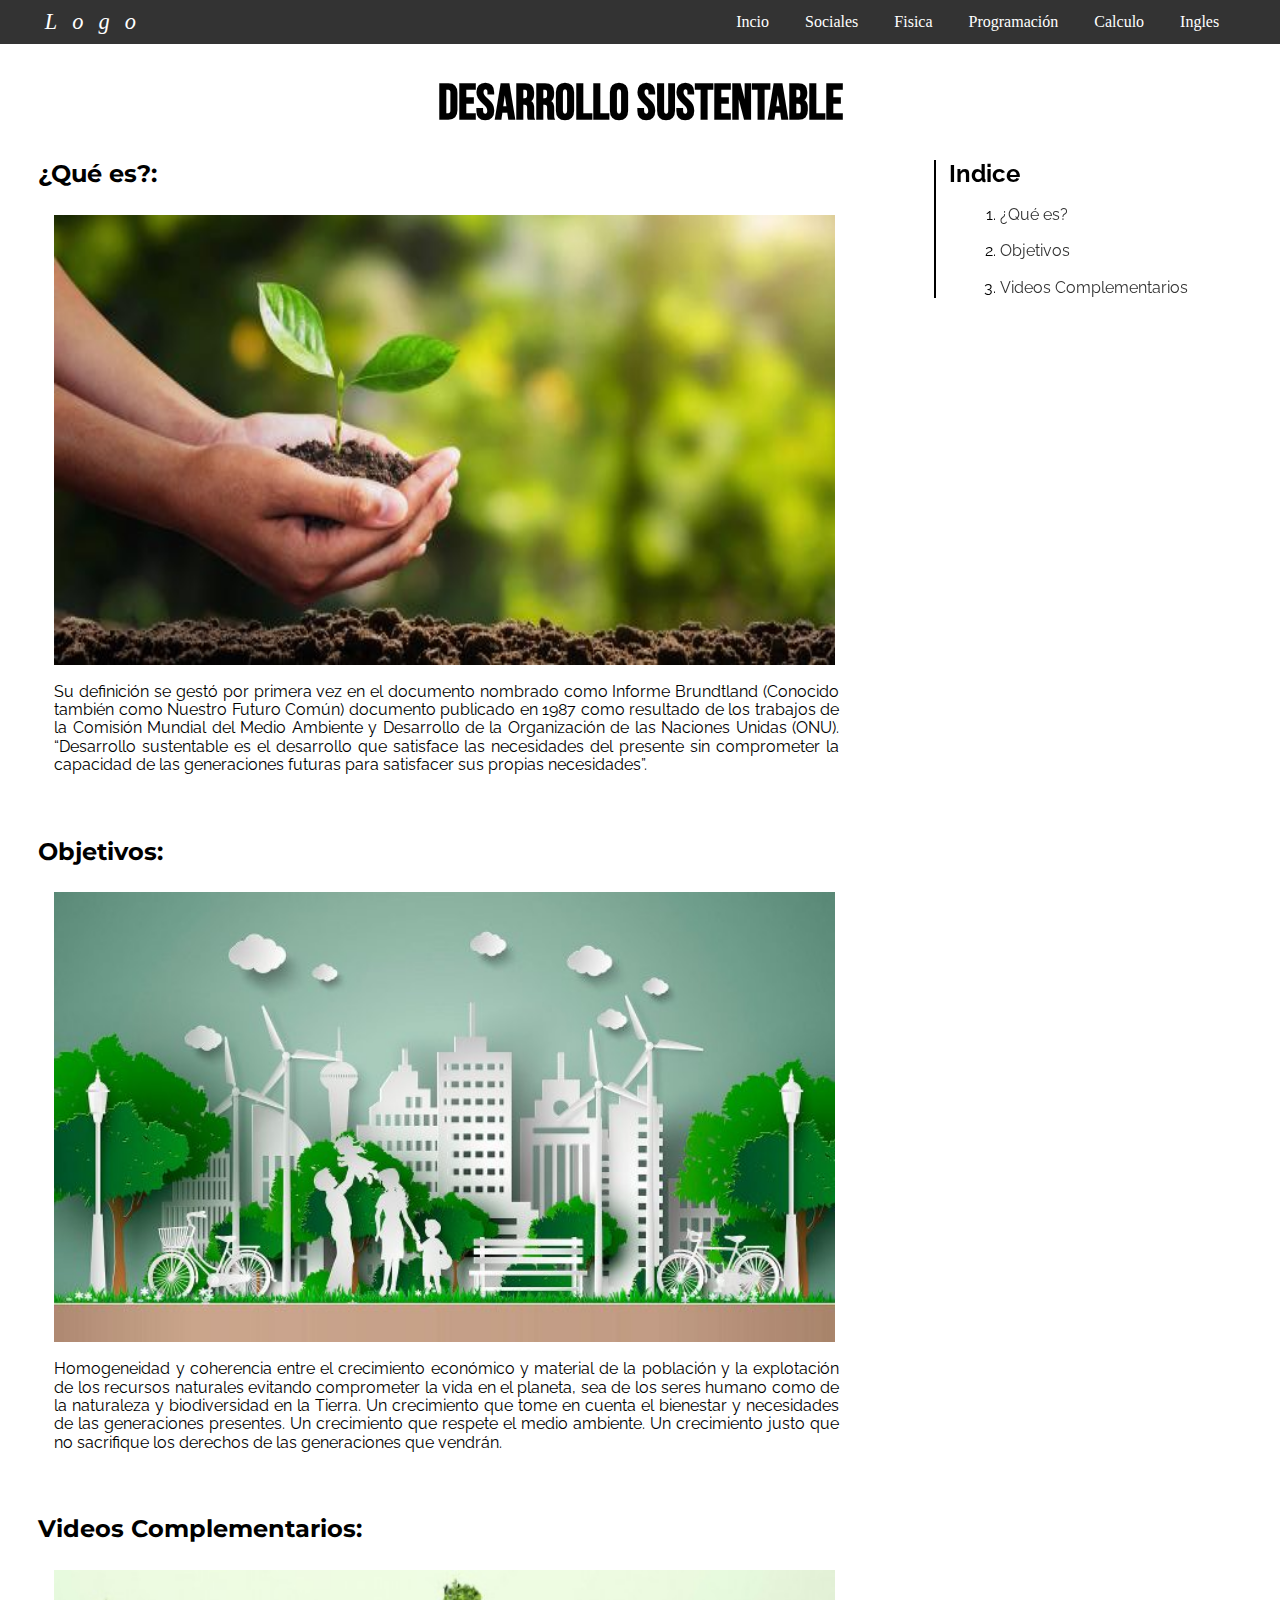
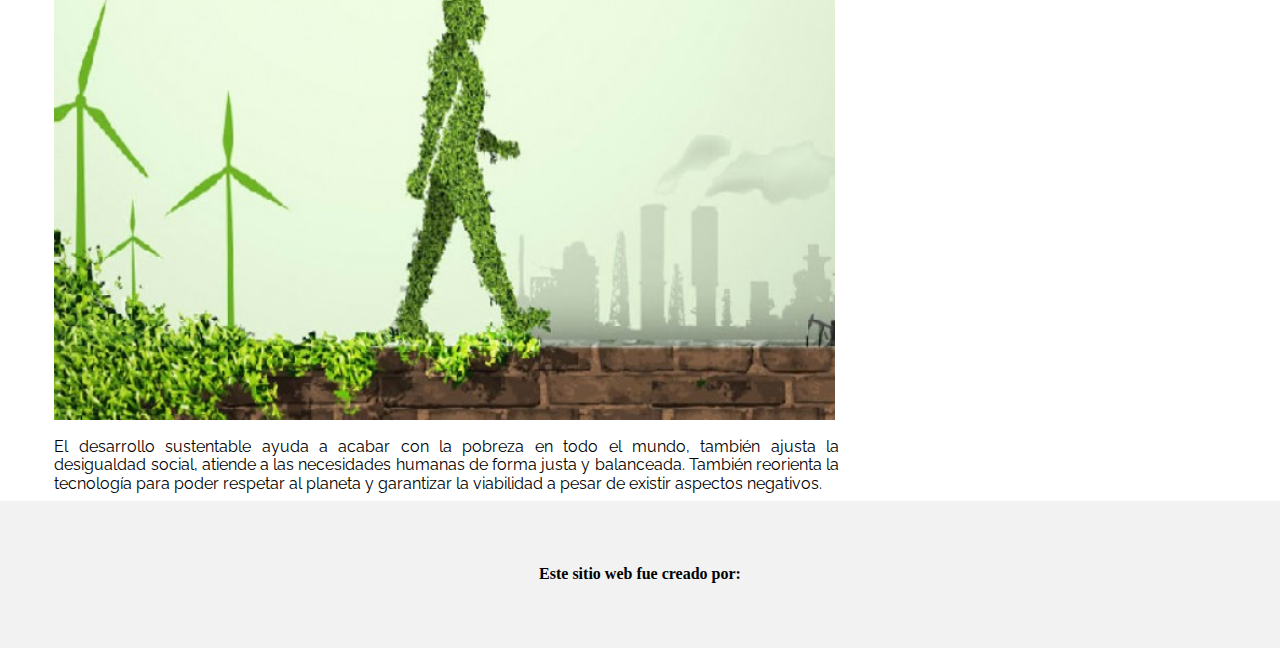
<file: html/index.html>
<!DOCTYPE html>
<html lang="es">
  <head>
    <meta charset="UTF-8" />
    <meta name="viewport" content="width=device-width, initial-scale=1.0" />
    <meta http-equiv="X-UA-Compatible" content="ie=edge" />
    <link rel="icon" href="/imagenes/desarrollo-sustentable.logo.jpg" />
    <link rel="stylesheet" type="text/css" href="/css/style.css" />
    <link rel="stylesheet" type="text/css" href="/css/normalize.css" />
    <link
      href="https://fonts.googleapis.com/css2?family=Bebas+Neue&display=swap"
      rel="stylesheet"
      
    />
    <link
      href="https://fonts.googleapis.com/css2?family=Montserrat:ital,wght@0,500;1,300&display=swap"
      rel="stylesheet"
      
    />
    <link
      href="https://fonts.googleapis.com/css2?family=Raleway:wght@200&display=swap"
      rel="stylesheet"
      
    />
    
    <title>Desarrollo Sustentable</title>
  </head>
  <body id="indice__intro">
    <!--Copiar el codigo de aqui-->
    <header class="header">
      <div class="contenedor logo-nav-contenedor">
        <i href="#" class="logo">Logo</i>
        <span class="menu-icon" id="header__input-menu">&#9776;</span>
        <nav class="navegacion">
          <ul id="navegar">
            <li><a href="/html/index.html">Incio</a></li>
            <li><a href="/html/sociales.html">Sociales</a></li>
            <li><a href="/html/fisica.html">Fisica</a></li>
            <li><a href="/html/programacion.html">Programación</a></li>
            <li><a href="/html/calculo.html">Calculo</a></li>
            <li><a href="/html/ingles.html">Ingles</a></li>
          </ul>
        </nav>
      </div>
    </header>
      <!--Hasta aqui, para mantener este menu de navegacion en todas las paginas-->
    
      <!--Aqui comeiza el cuerpo de la pagina-->
    <article class="main">
      <div class="title">
        <h1>
          Desarrollo Sustentable
        </h1>
      </div>
      <div class="cuerpo">
        <h2 class="cuerpo__h2">¿Qué es?:</h2>
        <section>
          <img
            src="/imagenes/Desarrollo-Sustentable-compressed.jpeg"
            class="imagenes"
            alt=""
            id="section__img--primera"
          />
          <p class="cuerpo__parrafo" id="parrafo1">
            Su definición se gestó por primera vez en el documento nombrado como
            Informe Brundtland (Conocido también como Nuestro Futuro Común)
            documento publicado en 1987 como resultado de los trabajos de la Comisión
            Mundial del Medio Ambiente y Desarrollo de la Organización de las Naciones
            Unidas (ONU).
            “Desarrollo sustentable es el desarrollo que satisface las necesidades del
            presente sin comprometer la capacidad de las generaciones futuras para
            satisfacer sus propias necesidades”.
          </p>
          <br id="indice__objetivos" />
          <br />
          <br />
          <h2 class="cuerpo__h2">Objetivos:</h2>
          <img
            src="/imagenes/ciudades-sustentables.jpg"
            class="imagenes"
            alt="imagen2"
            id="section__img--segunda"
          />
          <p class="cuerpo__parrafo" id="parrafo2">
              Homogeneidad y coherencia entre el crecimiento económico y material de la
              población y la explotación de los recursos naturales evitando comprometer la
              vida en el planeta, sea de los seres humano como de la naturaleza y
              biodiversidad en la Tierra.
              Un crecimiento que tome en cuenta el bienestar y necesidades de las
              generaciones presentes.
              Un crecimiento que respete el medio ambiente.
              Un crecimiento justo que no sacrifique los derechos de las generaciones que
              vendrán.
          </p>
          <br id="indice__ayuda" />
          <br />
          <br />
          <h2 class="cuerpo__h2">Videos Complementarios:</h2>
          <img
            src="/imagenes/Emp-sustentable15.jpg"
            class="imagenes"
            alt="imagen2"
            id="section__img--tercera"
          />
          <p class="cuerpo__parrafo" id="parrafo3">
            El desarrollo sustentable ayuda a acabar con la pobreza en todo el mundo,
            también ajusta la desigualdad social, atiende a las necesidades humanas de
            forma justa y balanceada. También reorienta la tecnología para poder
            respetar al planeta y garantizar la viabilidad a pesar de existir aspectos
            negativos.
          </p>
        </section>
      </div>
    </article>
    <!--Menu de navegación-->
    <aside class="aside__lateral">
      <h2 class="aside__h2">Indice</h2>
      <nav class="indice">
        <ol>
          <li class="nav__ol--text">
            <a href="#indice__intro">¿Qué es?</a>
          </li>
          <br />
          <li class="nav__ol--text">
            <a href="#indice__objetivos">Objetivos</a>
          </li>
          <br />
          <li class="nav__ol--text">
            <a href="#indice__ayuda">Videos Complementarios</a>
          </li>
          </li>
        </ol>
      </nav>
    </aside>
    <footer>
      <h4>Este sitio web fue creado por:</h4>
    </footer>
    <!--Esto es de la barra lateral-->
    <div class="container">
      <input type="checkbox" id="btn-mas">
      <div class="index_mobile">
        <a href="#indice__intro">¿Qué es?</a>
        <a href="#indice__objetivos">Objetivos</a>
        <a href="#indice__ayuda">Videos</a>
      </div>
      <div class="btn-mas">
        <label for="btn-mas" class="index_text">Indice</label>
      </div>
    </div>
    <!--Hasta aqui-->
    <script src="/javascript/main.js"></script>
  </body>
</html>
</file>
<file: css/style.css>
/*Pre loader*/
.loader {
  position: fixed;
  display: flex;
  align-items: center;
  justify-content: center;
  background-color: #333;
  height: 100vh;
  width: 100vw;
  z-index: 9999;
}

.loader div:nth-child(1) {
  position: fixed;
  border: 10px solid transparent;
  border-top-color: rgba(4, 238, 187, 0.533);
  border-left-color: rgba(4, 238, 187, 0.533);
  height: 7rem;
  width: 7rem;
  border-radius: 50%;
  animation: spin1 3s linear infinite;
}

.loader div:nth-child(2) {
  position: fixed;
  border: 10px solid transparent;
  border-bottom-color: #32a85c;
  border-right-color: #32a85c;
  height: 5rem;
  width: 5rem;
  border-radius: 50%;
  animation: spin2 2s linear infinite;
}

.loader div:nth-child(3) {
  position: fixed;
  border: 10px solid transparent;
  border-top-color: rgb(4, 238, 187, 0.533);
  border-left-color: rgba(4, 238, 187, 0.533);
  height: 3rem;
  width: 3rem;
  border-radius: 50%;
  animation:  spin1 1s linear infinite;
} 

@keyframes spin1 {
  0%{
    transform: rotate(0deg);
  }
  100%{
    transform: rotate(360deg);
  }
}

@keyframes spin2 {
  0%{
    transform: rotate(0deg);
  }
  100%{
    transform: rotate(-360deg);
  }
}
/*  Toda la pagina  */
html {
  scroll-behavior: smooth;
}

.body {
  color: #333;
  font-size: 1.2rem;
  line-height: 1.4rem;
  background-color: #fff;
}

.container {
  width: 85%;
  max-width: 850px;
  margin: 0 auto;
}
/*  Menu de navegacion  */
.contenedor {
  width: 93vw;
  max-width: 100vw;
  margin: 0 auto;
}

.header {
  background: #333;
  color: #fff;
  padding: 0.3rem 0;

  position: fixed;
  left: 0;
  top: 0;
  right: 0;
  z-index: 100;
}

.header a {
  color: #fff;
  text-decoration: none;
}

.logo-nav-contenedor {
  display: flex;
  justify-content: space-between;
  align-items: center;
  flex-wrap: wrap;
}

.logo {
  letter-spacing: 15px;
  font-size: 1.4em;
}

.menu-icon {
  display: none;
}

.navegacion ul {
  margin: 0;
  padding: 0;
  list-style: none;
}

.navegacion ul li {
  display: inline-block;
}

.navegacion ul li a {
  display: block;
  padding: 0.5rem 1rem;
  transition: all 0.6s linear;
  border-radius: 8px;
}

.navegacion ul li a:hover {
  background-color: #32a85c;
}

/*  Cabecera  */

.title {
  text-align: center;
  line-height: 1.8em;
  font-family: "Bebas Neue", cursive;
  font-size: 25px;
  padding-top: 3rem;
  padding-bottom: 0;
}

/*  Cuerpo de la pagina  */
.cuerpo {
  padding-left: 3vw;
  float: left;
  width: 70vw;
}

.cuerpo__h2 {
  font-size: 1.5em;
  font-family: "Montserrat", sans-serif;
  clear: both;
}

.imagenes {
  margin-top: 3vh;
  display: block;
  margin-left: 1em;
  width: 61vw;
  height: 50vh;
}

.cuerpo__parrafo {
  font-family: "Raleway", sans-serif;
  margin-bottom: 0;
  padding-bottom: 0.5rem;
  margin-left: 1em;
  margin-top: 2vh;
  padding-top: 0;
  text-align: justify;
  width: 91.5%;
  clear: both;
}

/* Barra lateral en vista de escritorio */

.aside__lateral {
  font-family: "Raleway", sans-serif;
  width: 27vw;
  border-left: 2px solid;
  float: right;
  position: sticky;
  top: 10vh;
}

.aside__h2 {
  margin-bottom: 2vh;
  padding-left: 1vw;
}

.indice {
  font-family: "Raleway", sans-serif;
  padding-left: 5vw;
}

.indice ol li a {
  color: #333;
  text-decoration: none;
}

.container {
  display: none;
}

/* Pie de pagina*/

footer {
  background-color: #f2f2f2;
  padding: 4rem;
  text-align: center;
  clear: both;
}

/*  Estilos para los dispositivos moviles  */

@media only screen and (max-width: 800px) {
  /*  Menu de navegacion  */
  .header {
    padding: 0;
  }

  .contenedor {
    padding-top: 0.3rem;
    align-items: center;
  }

  .menu-icon {
    display: block;
    cursor: pointer;
    font-size: 6vw;
    padding-top: 0.3rem;
  }

  .navegacion {
    width: 100vw;
    margin-top: 1rem;
  }

  .navegacion ul {
    display: none;
  }

  .navegacion ul.show {
    display: block;
  }

  .navegacion ul li {
    display: block;
  }

  .navegacion ul li a {
    display: block;
    padding: 1rem 1rem;
    transition: all 0.6s linear;
    border-radius: 8px;
  }

  .navegacion ul li a:hover {
    background-color: #32a85c;
  }

  /*  Indice de la pagina */
  .barra ul {
    margin: 0;
    padding: 0;
    list-style: none;
  }

  /*  Botón para el indice  */
  #btn-mas {
    display: none;
  }

  #btn-mas:checked ~ .index_mobile a {
    margin-bottom: 1vw;
    opacity: 1;
    visibility: visible;
  }

  .container {
    display: block;
    position: fixed;
    bottom: 5vw;
    left: 50vw;
  }

  .index_mobile a,
  .index_text {
    display: block;
    background: #333;
    color: #fff;
    cursor: pointer;
    border-radius: 3vw;
    width: 40vw;
    height: 6vh;
    line-height: 6vh;
    text-align: center;
    transition: all 0.6s ease;
  }

  .index_mobile a:hover {
    background: #32a85c;
  }

  .index_mobile a {
    margin-bottom: -4vh;
    opacity: 0;
    visibility: hidden;
  }

  /*  Cuerpo de la pagina  */
  .title {
    margin: 0;
    padding-left: 7vw;
    padding-right: 7vw;
    padding-bottom: 2vh;
  }

  .cuerpo {
    margin: 0;
    padding: 0vw;
    width: 100vw;
  }

  .cuerpo__h2 {
    margin: 0;
    padding: 0 7vw 2vh 7vw;
    width: 100vw;
  }

  .imagenes {
    margin: 0;
    padding-left: 7vw;
    padding-right: 7vw;
    padding-bottom: 1vh;
    width: 100vw;
  }

  .cuerpo__parrafo {
    margin: 0;
    padding-left: 7vw;
    padding-right: 7vw;
    width: 100vw;
  }

  /*  Barra lateral en vista de escritorio(No editar esta parte) */
  .aside__lateral {
    display: none;
  }
}
</file>
